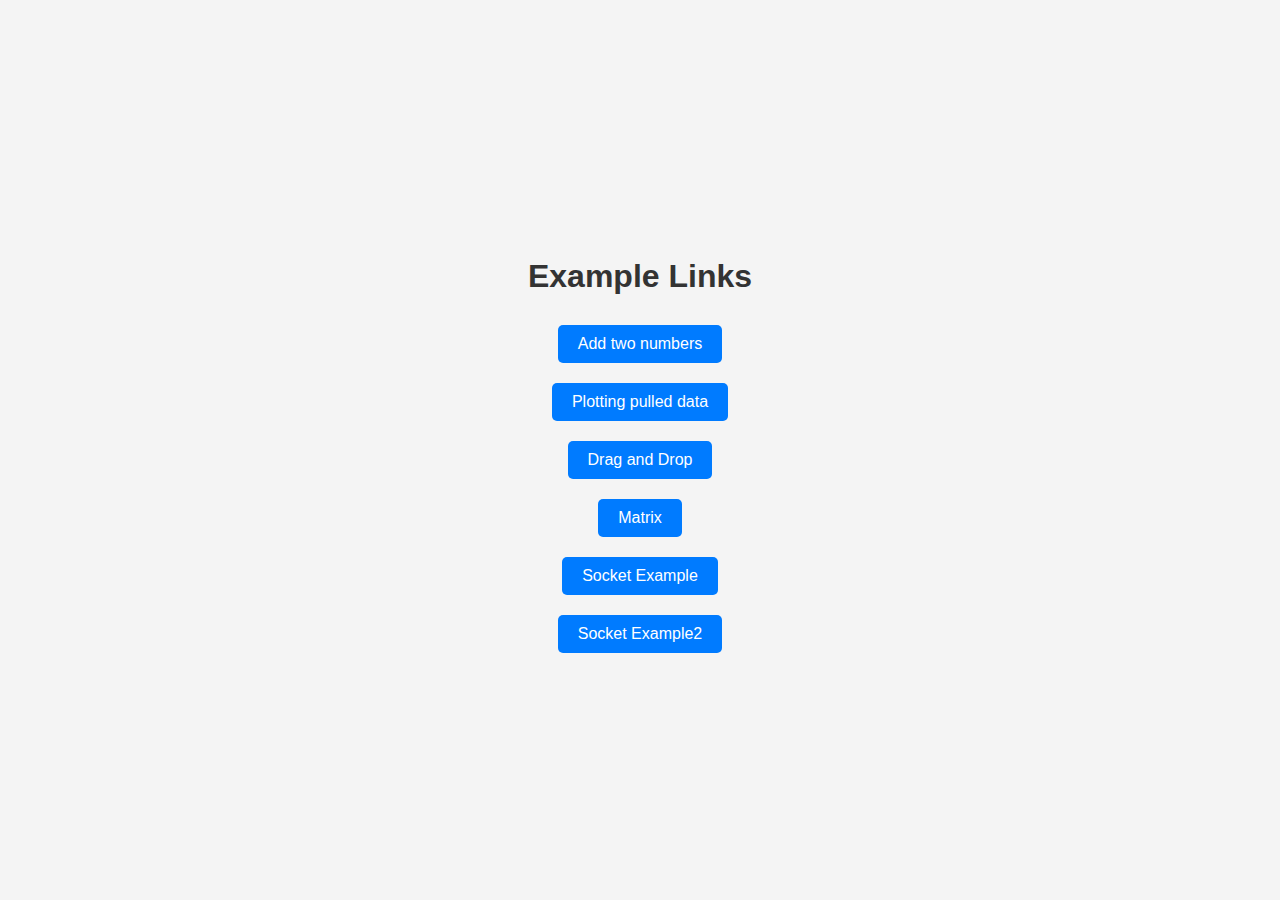
<file: app/templates/index.html>
<!DOCTYPE html>
<html lang="en">
<head>
    <meta charset="UTF-8">
    <meta name="viewport" content="width=device-width, initial-scale=1.0">
    <title>Example Links</title>
    <style>
        body {
            font-family: Arial, sans-serif;
            background-color: #f4f4f4;
            margin: 0;
            padding: 0;
            display: flex;
            flex-direction: column;
            align-items: center;
            justify-content: center;
            min-height: 100vh;
        }

        h1 {
            color: #333;
            font-size: 2em;
            margin-bottom: 20px;
        }

        .links {
            display: flex;
            flex-direction: column;
            align-items: center;
        }

        .link {
            margin: 10px 0;
            padding: 10px 20px;
            background-color: #007BFF;
            color: white;
            text-decoration: none;
            border-radius: 5px;
            transition: background-color 0.3s ease;
        }

        .link:hover {
            background-color: #0056b3;
        }

        .link:active {
            background-color: #004085;
        }
    </style>
</head>
<body>
    <h1>Example Links</h1>
    <div class="links">
        <a href="/addition" class="link">Add two numbers</a>
        <a href="/plot" class="link">Plotting pulled data</a>
        <a href="/dd" class="link">Drag and Drop</a>
        <a href="/matrix" class="link">Matrix</a>
        <a href="/socket_example" class="link">Socket Example</a>
        <a href="/socket_example2" class="link">Socket Example2</a>
    </div>
</body>
</html>
</file>
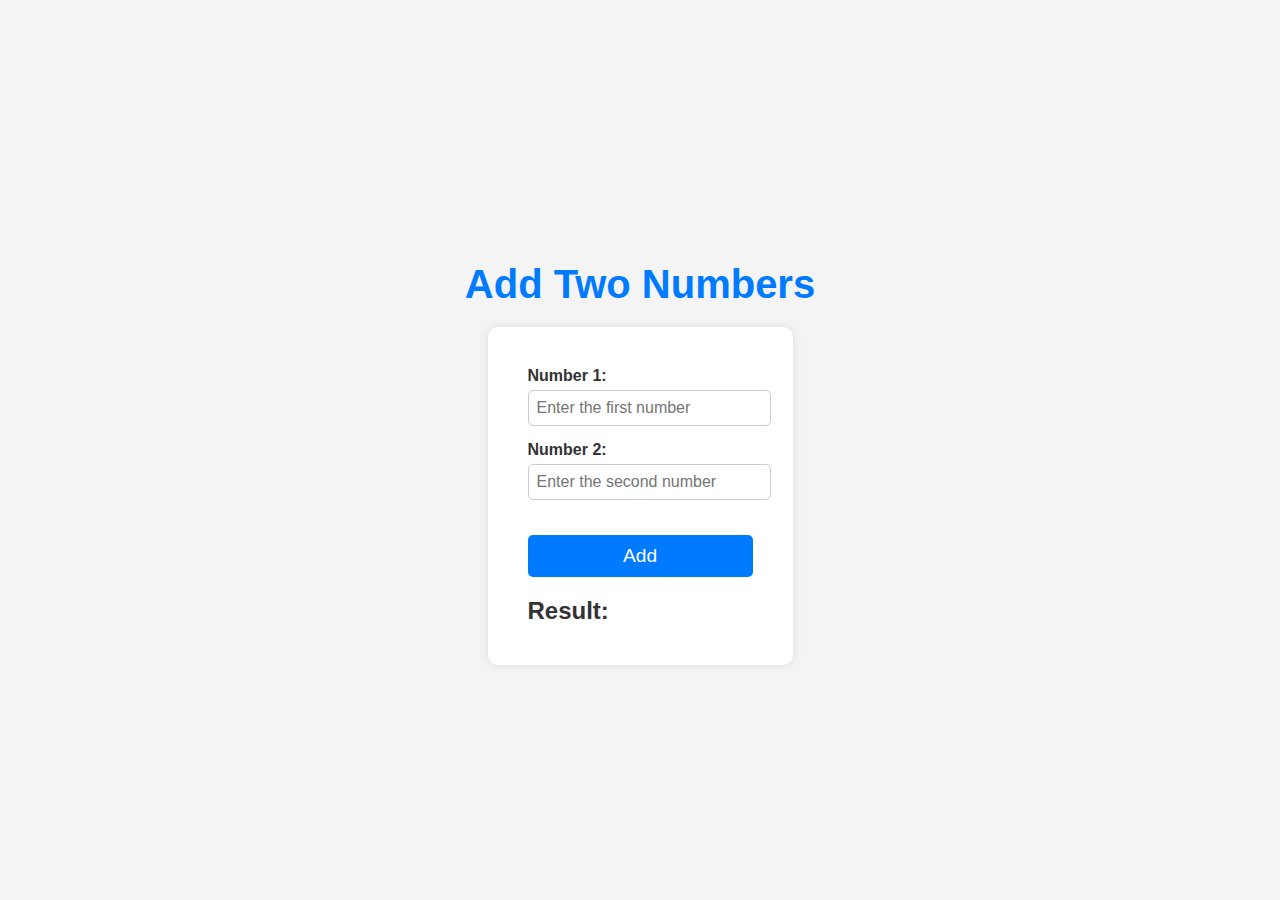
<file: app/templates/addition.html>
<!DOCTYPE html>
<html lang="en">
<head>
    <meta charset="UTF-8">
    <meta name="viewport" content="width=device-width, initial-scale=1.0">
    <title>Addition Example</title>
    <style>
        body {
            font-family: 'Arial', sans-serif;
            background-color: #f4f4f4;
            margin: 0;
            padding: 0;
            display: flex;
            flex-direction: column;
            align-items: center;
            justify-content: center;
            min-height: 100vh;
            color: #333;
        }

        h1 {
            color: #007BFF;
            font-size: 2.5em;
            margin-bottom: 20px;
        }

        .container {
            background-color: white;
            padding: 40px;
            border-radius: 10px;
            box-shadow: 0 0 10px rgba(0, 0, 0, 0.1);
        }

        .form-group {
            margin-bottom: 15px;
        }

        label {
            display: block;
            margin-bottom: 5px;
            font-weight: bold;
        }

        input[type="number"] {
            width: 100%;
            padding: 8px;
            border: 1px solid #ccc;
            border-radius: 5px;
            font-size: 1em;
        }

        button {
            background-color: #007BFF;
            color: white;
            border: none;
            padding: 10px 20px;
            font-size: 1.2em;
            border-radius: 5px;
            cursor: pointer;
            transition: background-color 0.3s ease;
            width: 100%;
            margin-top: 20px;
        }

        button:hover {
            background-color: #0056b3;
        }

        button:active {
            background-color: #004085;
        }

        .result {
            margin-top: 20px;
            font-size: 1.5em;
            font-weight: bold;
        }
    </style>
</head>
<body>
    <h1>Add Two Numbers</h1>
    <div class="container">
        <div class="form-group">
            <label for="number1">Number 1:</label>
            <input type="number" id="number1" placeholder="Enter the first number">
        </div>
        <div class="form-group">
            <label for="number2">Number 2:</label>
            <input type="number" id="number2" placeholder="Enter the second number">
        </div>
        <button id="addButton">Add</button>
        <div class="result" id="result">Result: </div>
    </div>

    <script>
        document.getElementById("addButton").addEventListener("click", function() {
            const num1 = parseFloat(document.getElementById("number1").value);
            const num2 = parseFloat(document.getElementById("number2").value);

            fetch('/add', {
                method: 'POST',
                headers: {
                    'Content-Type': 'application/json'
                },
                body: JSON.stringify({ x: num1, y: num2 })
            })
            .then(response => response.json())
            .then(data => {
                document.getElementById("result").textContent = "Result: " + data.result;
            })
            .catch(error => console.error('Error:', error));
        });
    </script>
</body>
</html>
</file>
